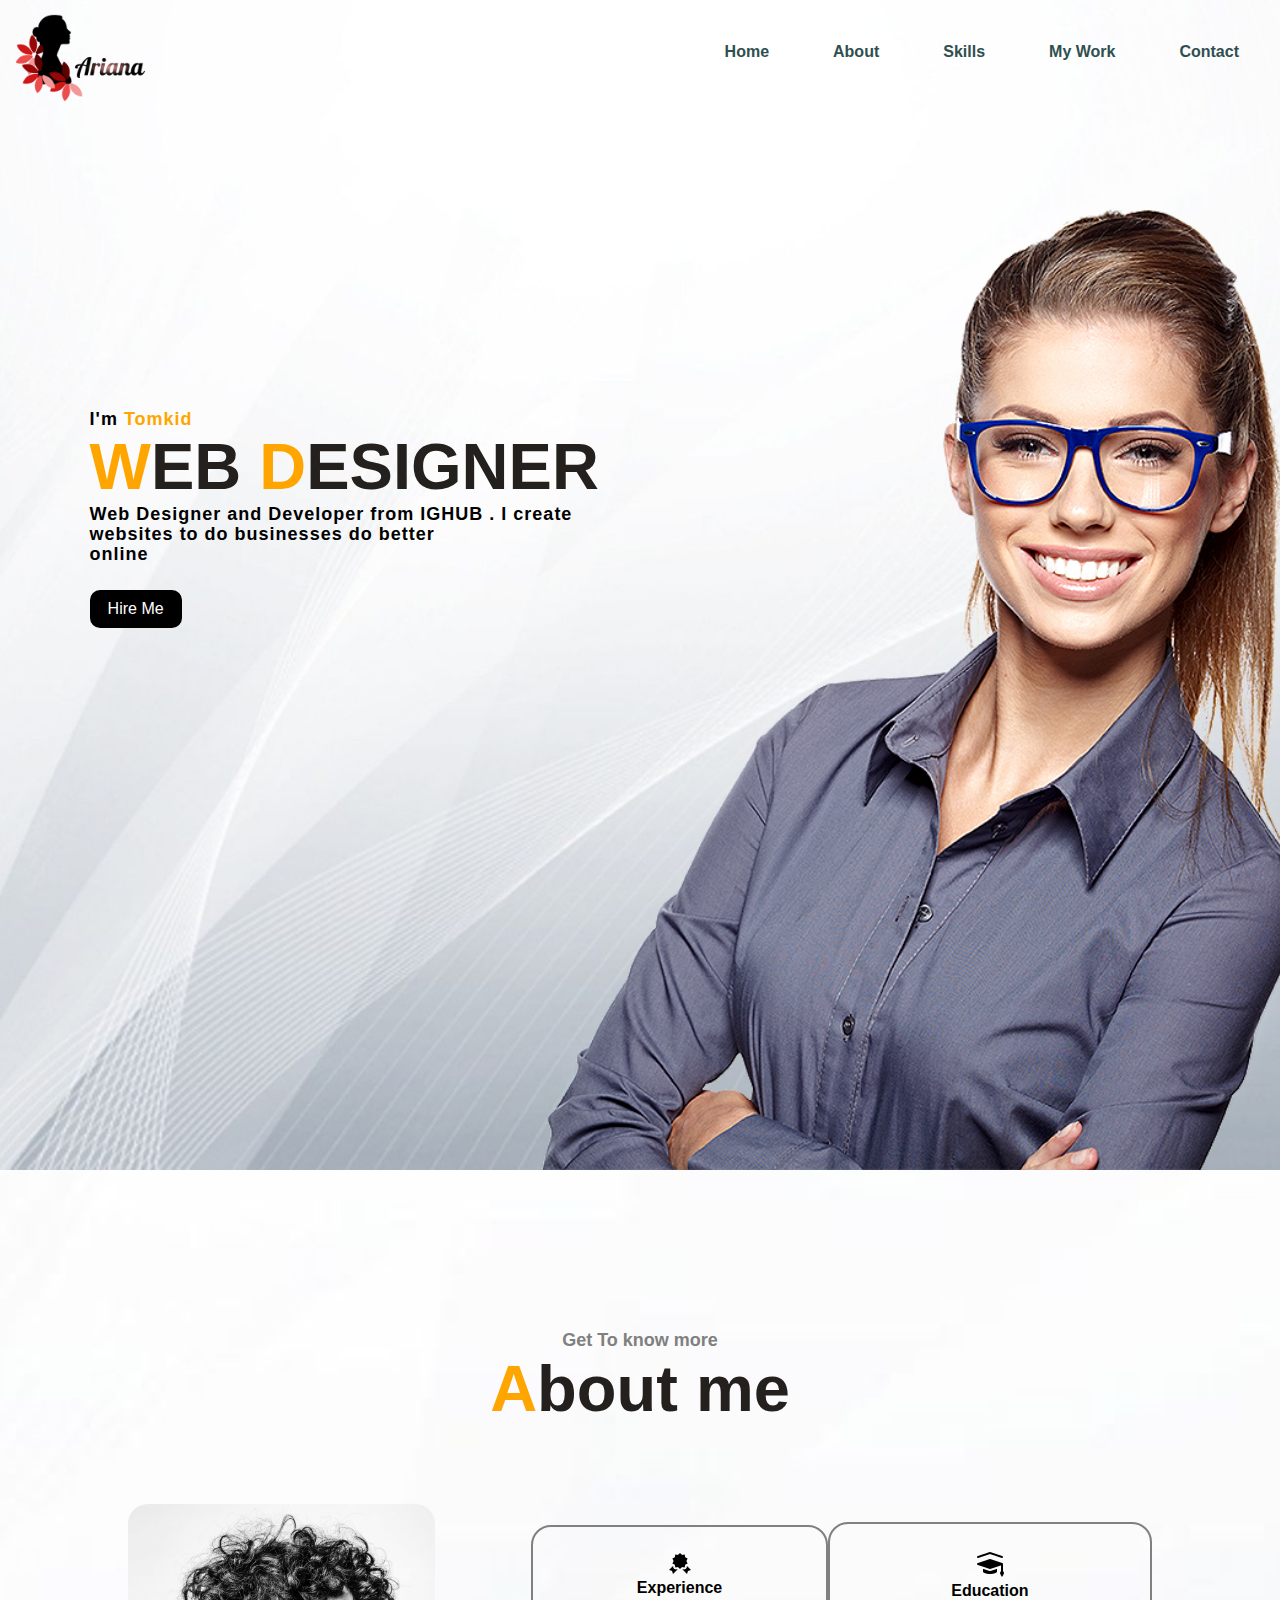
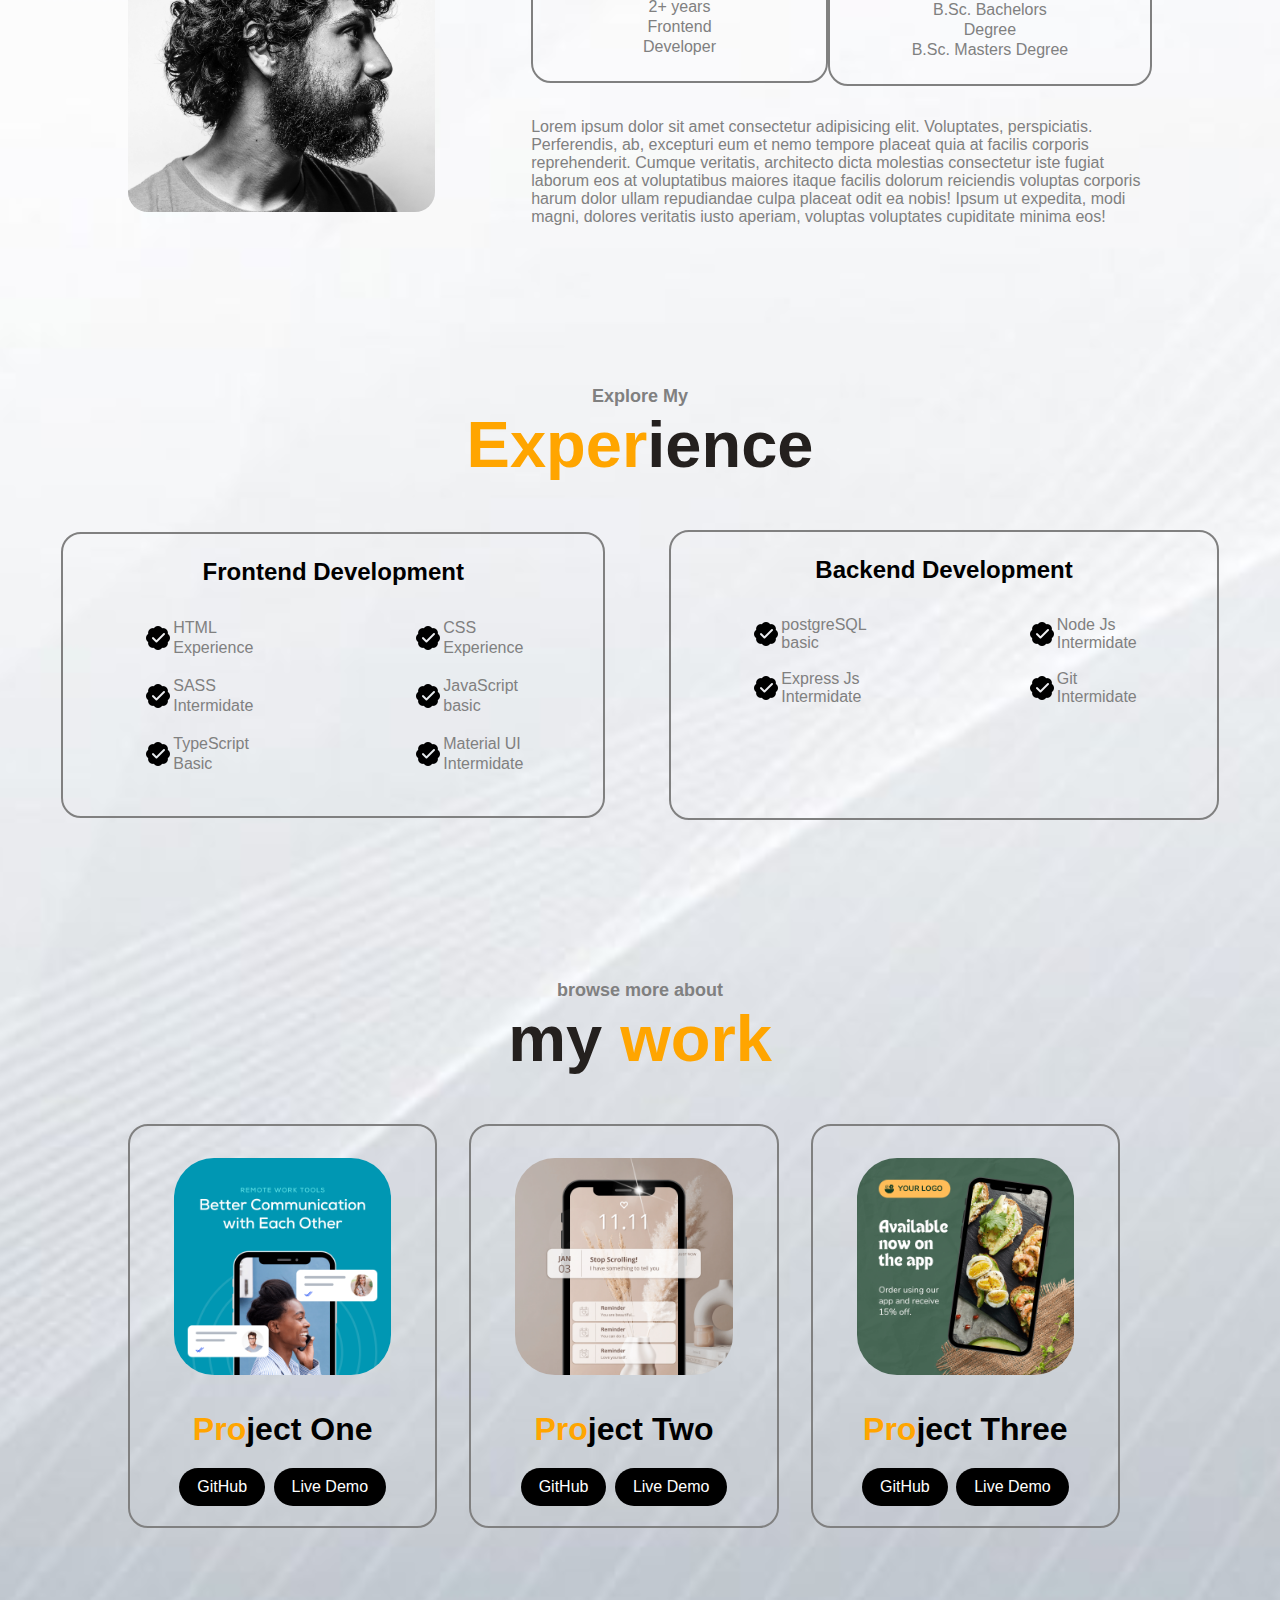
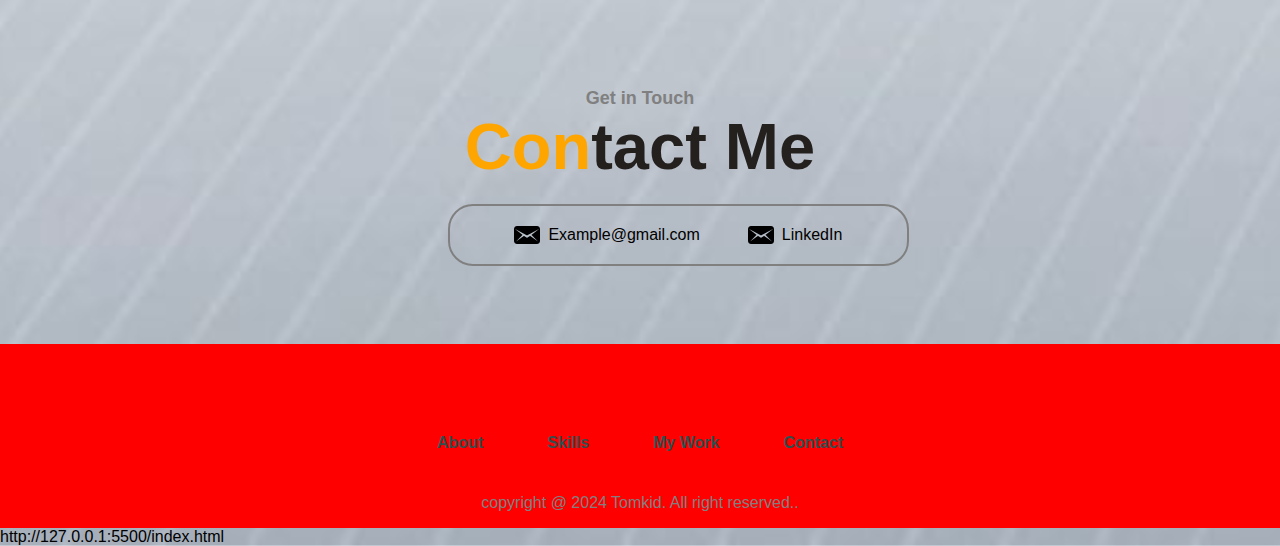
<file: index.html>
<!DOCTYPE html>
<html lang="en">
<head>
    <title>My Portfolio</title>
    <meta name="viewport" content="width=device-width,initial-scale=1">
    <link rel="stylesheet" href="./style.css">
    
</head>
<body>
    <header>
        <div class="main">
            <div class="navbar">
                <img src="./pic/logo.png" class="logo">
        
                <ul>
                    <li><a href="#">Home</a></li>
                    <li><a href="./about.html">About</a></li>
                    <li><a href="./experience.html">Skills</a></li>
                    <li><a href="/work.html">My Work</a></li>
                    <li><a href="/contact.html">Contact</a></li>
                </ul>
            </div>
        
            <div class="info">
                <h3>I'm <span>Tomkid </span></h3>
                <h1><span>W</span>EB <span>D</span>ESIGNER</h1>
                <h3>Web Designer and Developer from IGHUB . I create <br>websites to do businesses do better <br> online</h3>
                <a href="#">Hire Me</a>
            </div>
            <div class="image">
                <img src="pic/girl.png" class="girl">
            </div>
        
            <div class="icons">
                <a href="#"><ion-icon name="logo-facebook"></ion-icon></a>
                <a href="#"><ion-icon name="logo-instagram"></ion-icon></a>
                <a href="#"><ion-icon name="logo-twitter"></ion-icon></a>
            </div>
        </div>
    </header>

 <main>
    <section class="about">
        <div class="know">
            <h4>Get To know more</h4>
            <h1><span>A</span>bout me</h1>
        </div>
    
        <div class="section-content">
            <img src="./pic/about-pic.png" class="about-img">
    
            <div class="section-details">
                <div class="experience">
                    <div class="exp-box">
                        <img src="./pic/icons8-certificate-24.png">
                        <h4>Experience</h4>
                        <p>2+ years <br> Frontend Developer</p>
                    </div>
                    <div class="exp-box">
                        <img src="./pic/icons8-education-30 (1).png">
                        <h4>Education</h4>
                        <p>B.Sc. Bachelors Degree <br> B.Sc. Masters Degree</p>
                    </div>
                </div>
                <div class="details-text">
                    <p>Lorem ipsum dolor sit amet consectetur adipisicing elit. Voluptates, perspiciatis. Perferendis, ab,
                        excepturi eum et nemo tempore placeat quia at facilis corporis reprehenderit. Cumque veritatis,
                        architecto dicta molestias consectetur iste fugiat laborum eos at voluptatibus maiores itaque
                        facilis dolorum reiciendis voluptas corporis harum dolor ullam repudiandae culpa placeat odit ea
                        nobis! Ipsum ut expedita, modi magni, dolores veritatis iusto aperiam, voluptas voluptates
                        cupiditate minima eos!</p>
                </div>
            </div>
        </div>
    </section>
    
    
    
    <section class="skils">
        <div class="know">
            <h4>Explore My</h4>
            <h1><span>Exper</span>ience</h1>
        </div>
    
        <div class="section-box">
            <div class="exp-box">
                <h2>Frontend Development</h2>
                <div class="break">
                    <div>
                        <p><img src="./pic/icons8-verified-30.png">HTML <br>Experience</p>
                        <br>
                        <p><img src="./pic/icons8-verified-30.png">SASS <br> Intermidate</p>
                        <br>
                        <p><img src="./pic/icons8-verified-30.png">TypeScript <br> Basic</p>
                    </div>
                    <div>
                        <p><img src="./pic/icons8-verified-30.png">CSS <br>Experience</p>
                        <br>
                        <p><img src="./pic/icons8-verified-30.png">JavaScript <br>basic</p>
                        <br>
                        <p><img src="./pic/icons8-verified-30.png">Material UI <br>Intermidate</p>
                        <br>
                    </div>
                </div>
            </div>
    
            <div>
                <div class="exp-box1">
                    <div class="box1-details">
                        <h2>Backend Development</h2>
                        <div class="break">
                            <div>
                                <p><img src="./pic/icons8-verified-30.png">postgreSQL <br>basic</p>
                                <br>
                                <p><img src="./pic/icons8-verified-30.png">Express Js <br> Intermidate</p>
                            </div>
                            <div>
                                <p><img src="./pic/icons8-verified-30.png">Node Js <br>Intermidate</p>
                                <br>
                                <p><img src="./pic/icons8-verified-30.png">Git <br> Intermidate</p>
                            </div>
                        </div>
                    </div>
                </div>
            </div>
        </div>
    </section>
    
    <section class="about">
        <div class="know">
            <h4>browse more about</h4>
            <h1>my <span>work</span></h1>
            <h2></h2>
        </div>
        <div class="project-slide">
            <div class="slide1">
                <div class="slide1-main">
                    <img src="./pic/project-1.png" class="slide-img">
                    <h1><span>Pro</span>ject One</h1>
                    <a href="#">GitHub</a>
                    <a href="#">Live Demo</a>
                </div>
                <div class="slide1-main">
                    <img src="./pic/project-2.png" class="slide-img">
                    <h1><span>Pro</span>ject Two</h1>
                    <a href="#">GitHub</a>
                    <a href="#">Live Demo</a>
                </div>
                <div class="slide1-main">
                    <img src="./pic/project-3.png" class="slide-img">
                    <h1><span>Pro</span>ject Three</h1>
                    <a href="#">GitHub</a>
                    <a href="#">Live Demo</a>
                </div>
            </div>
        </div>
    </section>
    
    <section class="about">
        <div class="know">
            <h4>Get in Touch</h4>
            <h1><span>Con</span>tact Me</h1>
            <h2></h2>
        </div>
    
        <div class="contact-email">
            <div class="email-content">
                <div class="content-text">
                    <p><img src="pic/icons8-email-26.png" alt=""> Example@gmail.com</p>
                </div>
                <div class="content-text">
                    <p><img src="./pic/icons8-email-26.png">LinkedIn</p>
                </div>
            </div>
        </div>
    </section>
 </main>

 <footer>
   <div class="footer">
        <ul>
            <li><a href="#">About</a></li>
            <li><a href="#">Skills</a></li>
            <li><a href="#">My Work</a></li>
            <li><a href="#">Contact</a></li>
         </ul>
            
         <p>copyright @ 2024 Tomkid. All right reserved..</p>
    </div>
</footer>
</body>
</html>http://127.0.0.1:5500/index.html
</file>
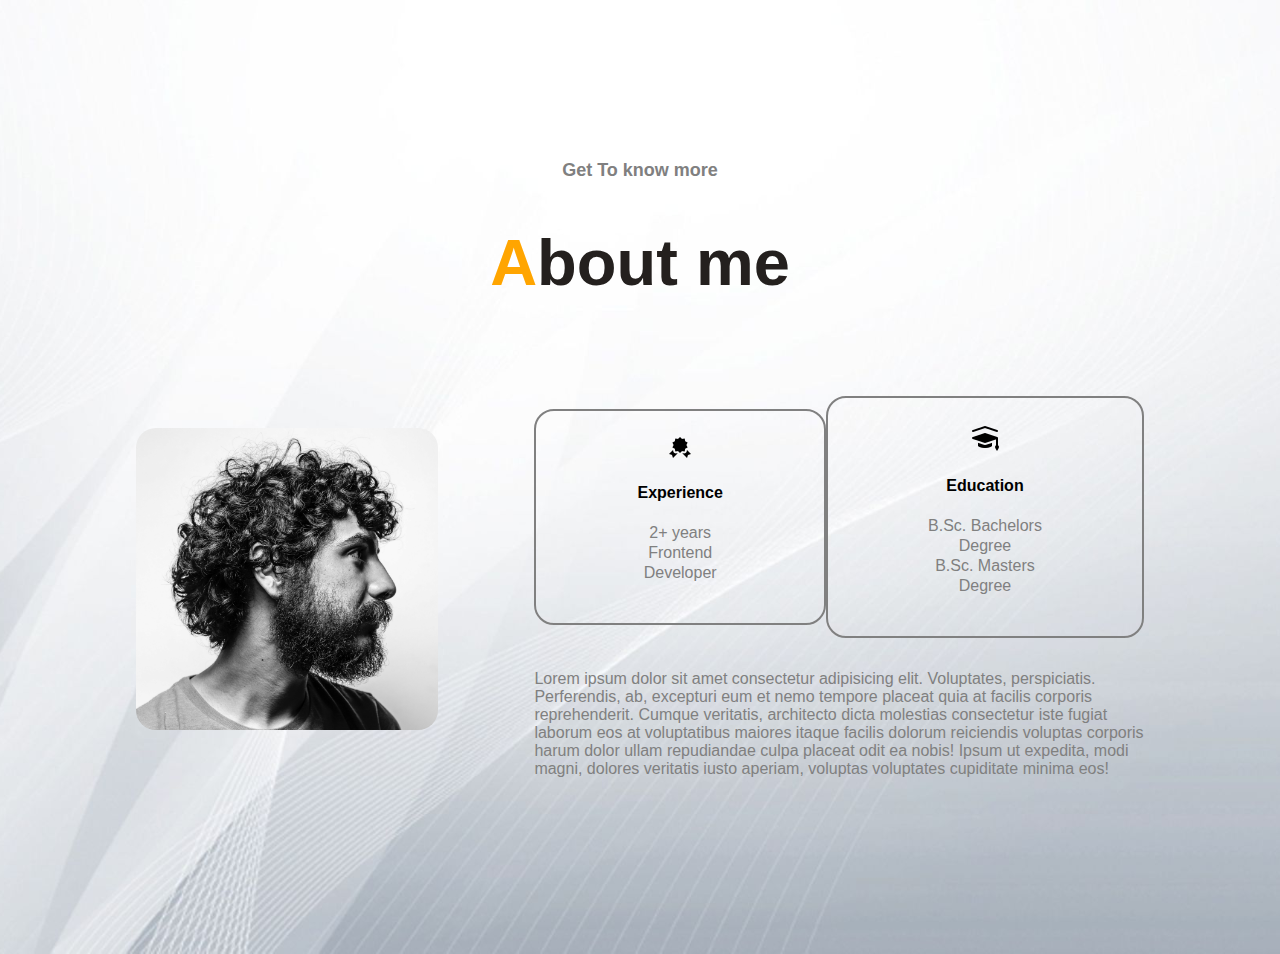
<file: about.html>
<!DOCTYPE html>
<html lang="en">
<head>
  <meta charset="UTF-8">
  <meta name="viewport" content="width=device-width, initial-scale=1.0">
  <title>About Me</title>
  <link rel="stylesheet" href="./about.css">
</head>
<body>
  <section class="about">
    <div class="know">
      <h4>Get To know more</h4>
      <h1><span>A</span>bout me</h1>
    </div>

    <div class="section-content">
      <img src="./pic/about-pic.png" class="about-img">

      <div class="section-details">
        <div class="experience">
          <div class="exp-box">
            <img src="./pic/icons8-certificate-24.png">
            <h4>Experience</h4>
            <p>2+ years <br> Frontend Developer</p>
          </div>
          <div class="exp-box">
            <img src="./pic/icons8-education-30 (1).png">
            <h4>Education</h4>
            <p>B.Sc. Bachelors Degree <br> B.Sc. Masters Degree</p>
          </div>
        </div>
        <div class="details-text">
          <p>Lorem ipsum dolor sit amet consectetur adipisicing elit. Voluptates, perspiciatis. Perferendis, ab,
            excepturi eum et nemo tempore placeat quia at facilis corporis reprehenderit. Cumque veritatis,
            architecto dicta molestias consectetur iste fugiat laborum eos at voluptatibus maiores itaque
            facilis dolorum reiciendis voluptas corporis harum dolor ullam repudiandae culpa placeat odit ea
            nobis! Ipsum ut expedita, modi magni, dolores veritatis iusto aperiam, voluptas voluptates
            cupiditate minima eos!</p>
        </div>
      </div>
    </div>
  </section>
</body>
</html>
</file>
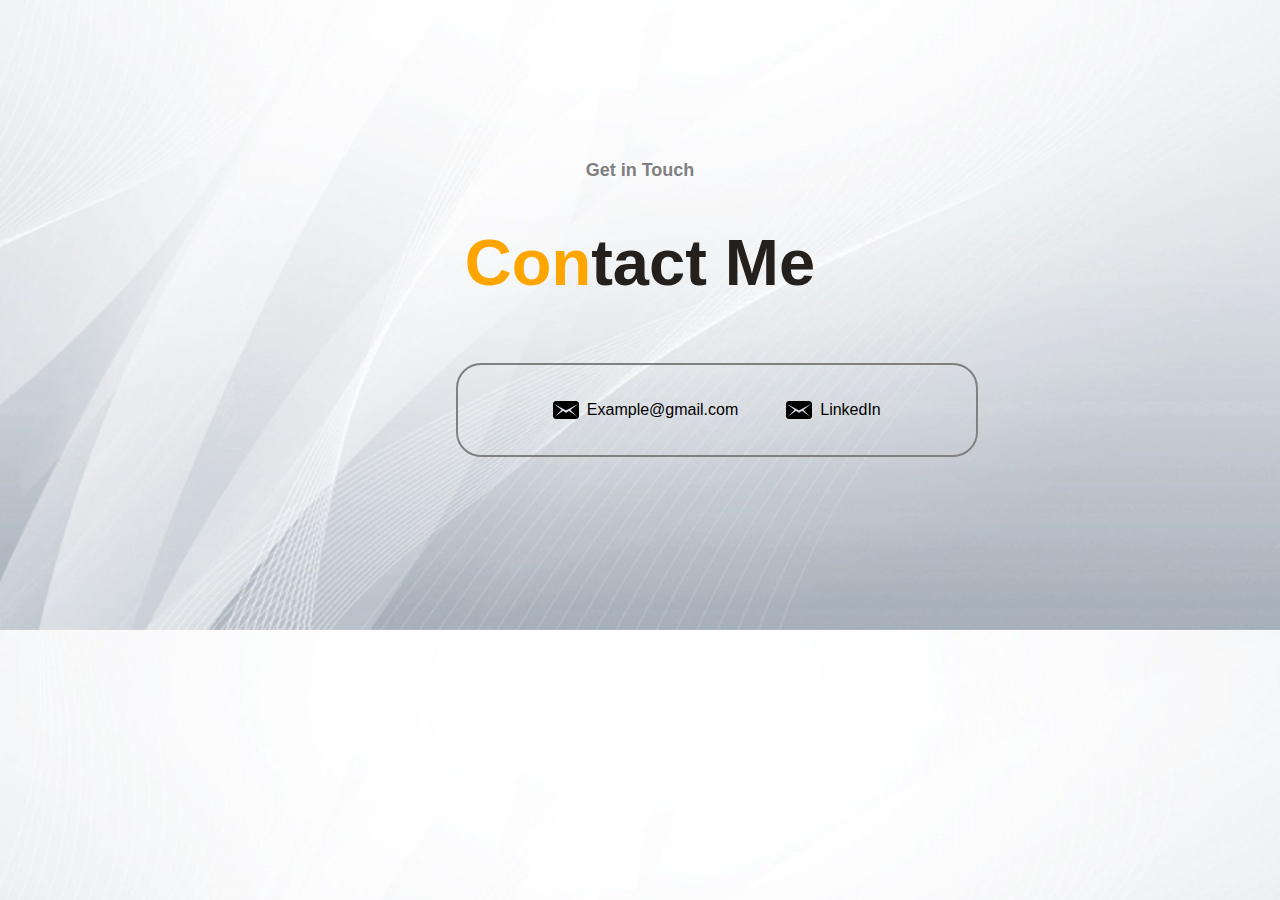
<file: contact.html>
<!DOCTYPE html>
<html lang="en">
<head>
  <meta charset="UTF-8">
  <meta name="viewport" content="width=
  , initial-scale=1.0">
  <title>contact</title>
  <link rel="stylesheet" href="./contact.css">
</head>
<body>
<section class="about">
  <div class="know">
    <h4>Get in Touch</h4>
    <h1><span>Con</span>tact Me</h1>
    <h2></h2>
  </div>

  <div class="contact-email">
    <div class="email-content">
      <div class="content-text">
        <p><img src="pic/icons8-email-26.png" alt=""> Example@gmail.com</p>
      </div>
      <div class="content-text">
        <p><img src="./pic/icons8-email-26.png">LinkedIn</p>
      </div>
    </div>
  </div>
  
</body>
</html>
</file>
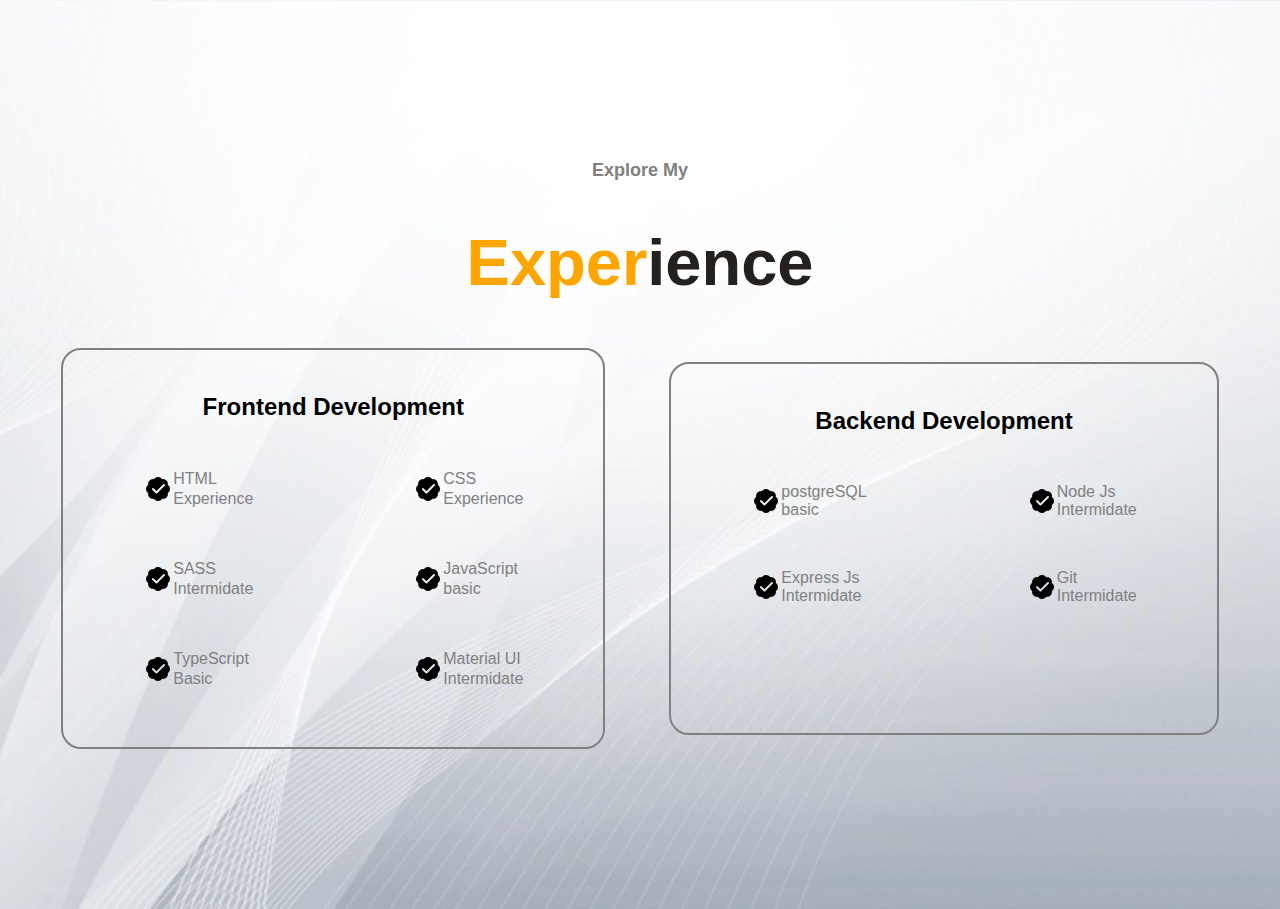
<file: experience.html>
<!DOCTYPE html>
<html lang="en">
<head>
  <meta charset="UTF-8">
  <meta name="viewport" content="width=device-width, initial-scale=1.0">
  <title>Experience</title>
  <link rel="stylesheet" href="./experience.css">
</head>
<body>
  
  <section class="skils">
    <div class="know">
      <h4>Explore My</h4>
      <h1><span>Exper</span>ience</h1>
    </div>
  
    <div class="section-box">
      <div class="exp-box">
        <h2>Frontend Development</h2>
        <div class="break">
          <div>
            <p><img src="./pic/icons8-verified-30.png">HTML <br>Experience</p>
            <br>
            <p><img src="./pic/icons8-verified-30.png">SASS <br> Intermidate</p>
            <br>
            <p><img src="./pic/icons8-verified-30.png">TypeScript <br> Basic</p>
          </div>
          <div>
            <p><img src="./pic/icons8-verified-30.png">CSS <br>Experience</p>
            <br>
            <p><img src="./pic/icons8-verified-30.png">JavaScript <br>basic</p>
            <br>
            <p><img src="./pic/icons8-verified-30.png">Material UI <br>Intermidate</p>
            <br>
          </div>
        </div>
      </div>
  
      <div>
        <div class="exp-box1">
          <div class="box1-details">
            <h2>Backend Development</h2>
            <div class="break">
              <div>
                <p><img src="./pic/icons8-verified-30.png">postgreSQL <br>basic</p>
                <br>
                <p><img src="./pic/icons8-verified-30.png">Express Js <br> Intermidate</p>
              </div>
              <div>
                <p><img src="./pic/icons8-verified-30.png">Node Js <br>Intermidate</p>
                <br>
                <p><img src="./pic/icons8-verified-30.png">Git <br> Intermidate</p>
              </div>
            </div>
          </div>
        </div>
      </div>
    </div>
  </section>

</body>
</html>
</file>
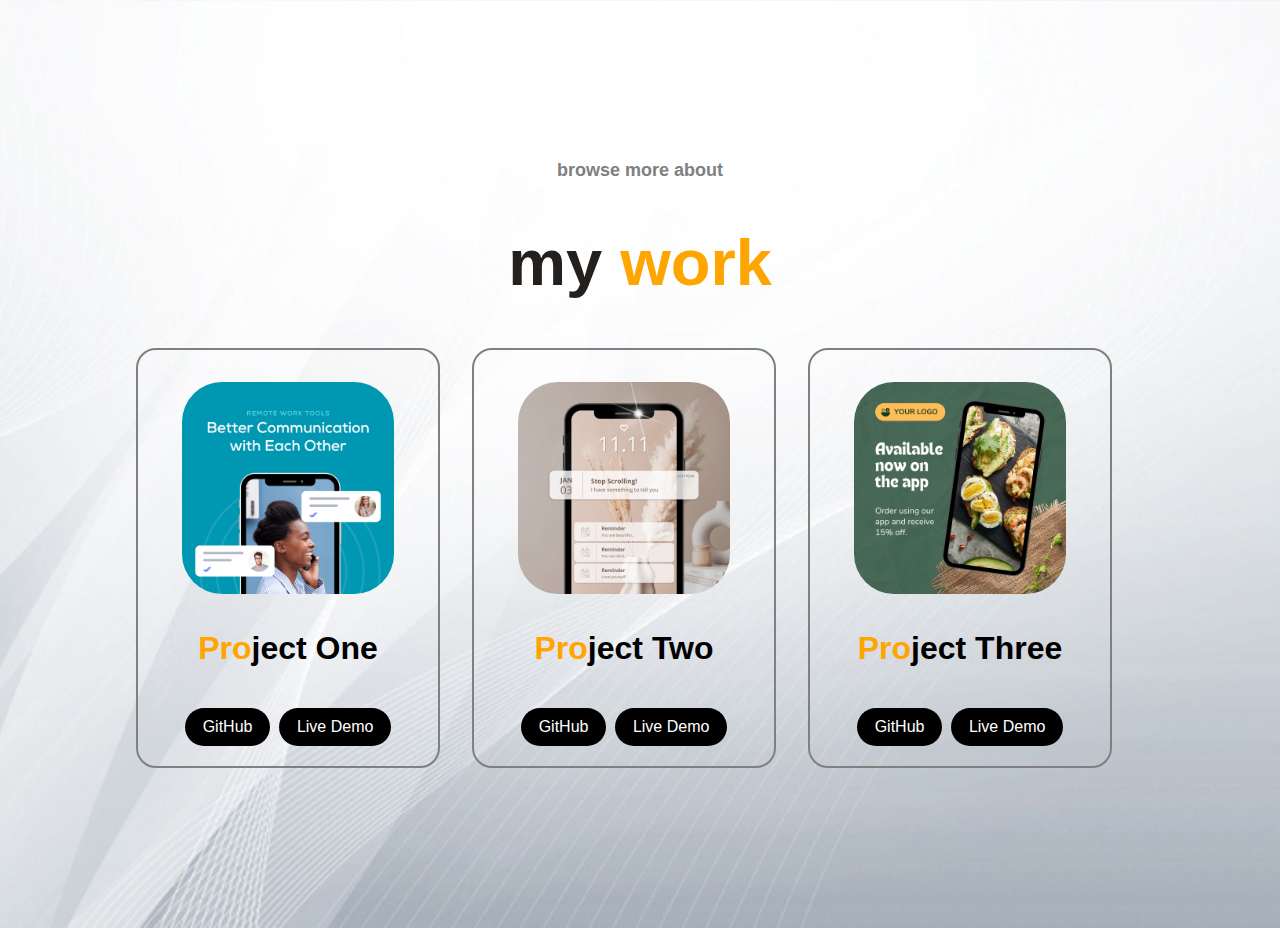
<file: work.html>
<!DOCTYPE html>
<html lang="en">
<head>
  <meta charset="UTF-8">
  <meta name="viewport" content="width=device-width, initial-scale=1.0">
  <title>work</title>
  <link rel="stylesheet" href="work.css">
</head>
<body>
  
  <section class="about">
    <div class="know">
      <h4>browse more about</h4>
      <h1>my <span>work</span></h1>
      <h2></h2>
    </div>
    <div class="project-slide">
      <div class="slide1">
        <div class="slide1-main">
          <img src="./pic/project-1.png" class="slide-img">
          <h1><span>Pro</span>ject One</h1>
          <a href="#">GitHub</a>
          <a href="#">Live Demo</a>
        </div>
        <div class="slide1-main">
          <img src="./pic/project-2.png" class="slide-img">
          <h1><span>Pro</span>ject Two</h1>
          <a href="#">GitHub</a>
          <a href="#">Live Demo</a>
        </div>
        <div class="slide1-main">
          <img src="./pic/project-3.png" class="slide-img">
          <h1><span>Pro</span>ject Three</h1>
          <a href="#">GitHub</a>
          <a href="#">Live Demo</a>
        </div>
      </div>
    </div>
  </section>

</body>
</html>
</file>
<file: style.css>
* {
    margin: 0;
    padding: 0;
    box-sizing: border-box;
}
html{
    scroll-behavior: smooth;
}
body {
    /* width: 100%; */
    background: url(./pic/bg.jpg);
    background-position: center;
    background-size: cover;
    font-family: sans-serif;
}
span {
    color: orange;
}
footer{
    background-color: red;
    color: white;
    padding-top: 5rem;
    padding-bottom: 1rem;
}
.main {
    width: 100%;
    height: 130vh;
    position: relative;
    background: url(./pic/bg.jpg);
    background-position: center;
    background-size: cover;
}
.navbar {
    width: 100%;
    display: flex;
    margin: auto;
    align-items: center;
    justify-content: space-between;
    padding: 15px 25px;
}
.navbar .logo {
    width: 160px;
    cursor: pointer;
    margin-top: -3%;
    margin-left: -2%;
}
.navbar ul {
    display: flex;
    gap: 2em;
    list-style: none;
    margin-top: -4%;

    li {
        padding: 10px 16px;
    }
    li a{
        color: darkslategray;
        font-weight: bold;
        font-size: 16px;
        margin-top: -3%;
        text-decoration: none; 
        transition: all 0.3s ease;
    }
    li a:hover {
        color: rgb(230, 104, 59);
    }
}
.info {
    margin: 20% 0 0 7%;

    h1 {
        font-size: 65px;
        color: rgb(36, 32, 30);
    }
    h3 {
        font-size: 18px;
        line-height: 20px;
        letter-spacing: 1px;
    }
    a{
        color: #fff;
        text-decoration: none;
        background: #000;
        margin: 26px 0;
        padding: 10px 18px;
        border-radius: 10px;
        display: inline-block;
        transition:  .4s ease;
    }
    a:hover {
        background: blue;
    }
}

.image {
    width: 30%;
    height: 60%;
    position: absolute;
    right: 100px;
    bottom: 0;
}
.image img {
    position: absolute;
    height: 140%;
    left: 40%;
    transform: translate(-55%);
    bottom: 0;
    transition: left 2s ease;

}
.image img:hover {
    left: 55%;
}
.about, .skils {
    margin: 10em 8em;
}
.know {
    text-align: center;
}
.know h1 {
    font-size: 65px;
    color: rgb(36, 32, 30);
}
.know h4 {
    font-size: 18px;
    color: grey;
}
.section-content {
    margin-top: 4em;
    display: flex;
    align-items: center;
    justify-content: center;
    gap: 6em;
}
.experience {
    display: flex;
    justify-content: space-between;
    align-items: center;
    
}
.exp-box {
    border: 2px solid grey;
    padding: 1.5em 5em;
    border-radius: 20px;
    text-align: center;
    margin: 0;
    
    p {
        color: grey;
        line-height: 20px;
    }
}
.about-img {
    height: 140%;
    width: 30%;
    border-radius: 20px;
}
.section-details {
    margin-top: 2em;
}
.details-text {
    margin-top: 2em;

    p {
        color: grey;
    }
}
.section-box {
    display: flex;
    align-items: center;
    justify-content: center;
    gap: 4em;
    margin-top: 3em;
}

.break {
    display: flex;
    gap: 10em;
    margin-top: 2em;
    p {
        color: grey;
        text-align: left;
        display: flex;
        align-items: center;
    }
}
.exp-box1 {
    border: 2px solid grey;
    padding: 1.5em 5em 7em;
    border-radius: 20px;
    text-align: center;
    
}
.slide1 {
    display: flex;
    align-items: center;
    justify-content: space-between;
}
.project-slide {
    margin-top: 3em;
}
.slide-img {
    width: 90%;
    height: 70%;
    border-radius: 40px;
    
}
.slide1-main {
    text-align: center;
    border: 2px solid grey;
    padding: 2em 2em 0em;
    border-radius: 20px;
    margin-right: 2em;

    h1{
        margin-top: 1em;
    }

    a {
        color: #fff;
        text-decoration: none;
        background: #000;
        margin: 20px 2px;
        padding: 10px 18px;
        border-radius: 20px;
        display: inline-block;
        transition: .4s ease;
        
    }

    a:hover {
        background: blue;
    }

}
.contact-email {
    border-radius: 20px;
    width: 45%; 
    height: 10%;
    /* margin-left: 20em; */
    position: relative;
}
.email-content {
    display: flex;
    align-items: center;
    justify-content: center;
    width: 100%;
    gap: 3em;
    padding: 1em 2em ;
    margin: 0;
    border: 2px solid grey;
    border-radius: 25px;
    position: absolute;
    top: 20px;
    left: 20em;
}
.content-text p {
    display: flex;
    justify-content: center;
    align-items: center;
    text-align: center;
    gap: .5em;
}
.footer {
    gap: 2em;
    margin-top: 0em;

    ul {
        display: flex;
        justify-content: center;
        align-items: center;
        gap: 2em;
        list-style: none;
    }
     li {
            padding: 10px 16px;
        }
    
    li a {
            color: darkslategray;
            font-weight: bold;
            font-size: 16px;
            margin-top: -3%;
            text-decoration: none;
            transition: all 0.5s ease;
        }
    
    li a:hover {
            color: rgb(230, 104, 59);
        }

    p {
        text-align: center;
        color: grey;
        margin-top: 2em;
        margin-bottom: 0em;
    }
}
</file>
<file: about.css>
body {
  /* width: 100%; */
  background: url(./pic/bg.jpg);
  background-position: center;
  background-size: cover;
  font-family: sans-serif;
}

span {
  color: orange;
}
.about,
.skils {
  margin: 10em 8em;
}

.know {
  text-align: center;
}

.know h1 {
  font-size: 65px;
  color: rgb(36, 32, 30);
}

.know h4 {
  font-size: 18px;
  color: grey;
}

.section-content {
  margin-top: 4em;
  display: flex;
  align-items: center;
  justify-content: center;
  gap: 6em;
}

.experience {
  display: flex;
  justify-content: space-between;
  align-items: center;

}
.exp-box {
  border: 2px solid grey;
  padding: 1.5em 5em;
  border-radius: 20px;
  text-align: center;
  margin: 0;

  p {
    color: grey;
    line-height: 20px;
  }
}

.about-img {
  height: 140%;
  width: 30%;
  border-radius: 20px;
}

.section-details {
  margin-top: 2em;
}

.details-text {
  margin-top: 2em;

  p {
    color: grey;
  }
}
</file>
<file: contact.css>
body {
  /* width: 100%; */
  background: url(./pic/bg.jpg);
  background-position: center;
  background-size: cover;
  font-family: sans-serif;
}

span {
  color: orange;
}
.about,
.skils {
  margin: 10em 8em;
}

.know {
  text-align: center;
}

.know h1 {
  font-size: 65px;
  color: rgb(36, 32, 30);
}

.know h4 {
  font-size: 18px;
  color: grey;
}

.section-content {
  margin-top: 4em;
  display: flex;
  align-items: center;
  justify-content: center;
  gap: 6em;
}

.experience {
  display: flex;
  justify-content: space-between;
  align-items: center;

}

.exp-box {
  border: 2px solid grey;
  padding: 1.5em 5em;
  border-radius: 20px;
  text-align: center;
  margin: 0;

  p {
    color: grey;
    line-height: 20px;
  }
}

.about-img {
  height: 140%;
  width: 30%;
  border-radius: 20px;
}

.section-details {
  margin-top: 2em;
}

.details-text {
  margin-top: 2em;

  p {
    color: grey;
  }
}

.section-box {
  display: flex;
  align-items: center;
  justify-content: center;
  gap: 4em;
  margin-top: 3em;
}

.break {
  display: flex;
  gap: 10em;
  margin-top: 2em;

  p {
    color: grey;
    text-align: left;
    display: flex;
    align-items: center;
  }
}

.exp-box1 {
  border: 2px solid grey;
  padding: 1.5em 5em 7em;
  border-radius: 20px;
  text-align: center;

}

.slide1 {
  display: flex;
  align-items: center;
  justify-content: space-between;
}

.project-slide {
  margin-top: 3em;
}

.slide-img {
  width: 90%;
  height: 70%;
  border-radius: 40px;

}

.slide1-main {
  text-align: center;
  border: 2px solid grey;
  padding: 2em 2em 0em;
  border-radius: 20px;
  margin-right: 2em;

  h1 {
    margin-top: 1em;
  }

  a {
    color: #fff;
    text-decoration: none;
    background: #000;
    margin: 20px 2px;
    padding: 10px 18px;
    border-radius: 20px;
    display: inline-block;
    transition: .4s ease;

  }

  a:hover {
    background: blue;
  }

}
.contact-email {
  border-radius: 20px;
  width: 45%;
  height: 10%;
  /* margin-left: 20em; */
  position: relative;
}

.email-content {
  display: flex;
  align-items: center;
  justify-content: center;
  width: 100%;
  gap: 3em;
  padding: 1em 2em;
  margin: 0;
  border: 2px solid grey;
  border-radius: 25px;
  position: absolute;
  top: 20px;
  left: 20em;
}

.content-text p {
  display: flex;
  justify-content: center;
  align-items: center;
  text-align: center;
  gap: .5em;
}
</file>
<file: experience.css>
body {
  /* width: 100%; */
  background: url(./pic/bg.jpg);
  background-position: center;
  background-size: cover;
  font-family: sans-serif;
}

span {
  color: orange;
}
.about,
.skils {
  margin: 10em 8em;
}

.know {
  text-align: center;
}

.know h1 {
  font-size: 65px;
  color: rgb(36, 32, 30);
}

.know h4 {
  font-size: 18px;
  color: grey;
}

.section-content {
  margin-top: 4em;
  display: flex;
  align-items: center;
  justify-content: center;
  gap: 6em;
}

.experience {
  display: flex;
  justify-content: space-between;
  align-items: center;

}

.exp-box {
  border: 2px solid grey;
  padding: 1.5em 5em;
  border-radius: 20px;
  text-align: center;
  margin: 0;

  p {
    color: grey;
    line-height: 20px;
  }
}

.about-img {
  height: 140%;
  width: 30%;
  border-radius: 20px;
}

.section-details {
  margin-top: 2em;
}

.details-text {
  margin-top: 2em;

  p {
    color: grey;
  }
}

.section-box {
  display: flex;
  align-items: center;
  justify-content: center;
  gap: 4em;
  margin-top: 3em;
}

.break {
  display: flex;
  gap: 10em;
  margin-top: 2em;

  p {
    color: grey;
    text-align: left;
    display: flex;
    align-items: center;
  }
}

.exp-box1 {
  border: 2px solid grey;
  padding: 1.5em 5em 7em;
  border-radius: 20px;
  text-align: center;

}

.slide1 {
  display: flex;
  align-items: center;
  justify-content: space-between;
}

.project-slide {
  margin-top: 3em;
}

.slide-img {
  width: 90%;
  height: 70%;
  border-radius: 40px;

}

.slide1-main {
  text-align: center;
  border: 2px solid grey;
  padding: 2em 2em 0em;
  border-radius: 20px;
  margin-right: 2em;

  h1 {
    margin-top: 1em;
  }

  a {
    color: #fff;
    text-decoration: none;
    background: #000;
    margin: 20px 2px;
    padding: 10px 18px;
    border-radius: 20px;
    display: inline-block;
    transition: .4s ease;

  }

  a:hover {
    background: blue;
  }

}
</file>
<file: work.css>
body {
  /* width: 100%; */
  background: url(./pic/bg.jpg);
  background-position: center;
  background-size: cover;
  font-family: sans-serif;
}

span {
  color: orange;
}

.about,
.skils {
  margin: 10em 8em;
}

.know {
  text-align: center;
}

.know h1 {
  font-size: 65px;
  color: rgb(36, 32, 30);
}

.know h4 {
  font-size: 18px;
  color: grey;
}

.section-content {
  margin-top: 4em;
  display: flex;
  align-items: center;
  justify-content: center;
  gap: 6em;
}

.experience {
  display: flex;
  justify-content: space-between;
  align-items: center;

}

.exp-box {
  border: 2px solid grey;
  padding: 1.5em 5em;
  border-radius: 20px;
  text-align: center;
  margin: 0;

  p {
    color: grey;
    line-height: 20px;
  }
}

.about-img {
  height: 140%;
  width: 30%;
  border-radius: 20px;
}

.section-details {
  margin-top: 2em;
}

.details-text {
  margin-top: 2em;

  p {
    color: grey;
  }
}

.section-box {
  display: flex;
  align-items: center;
  justify-content: center;
  gap: 4em;
  margin-top: 3em;
}

.break {
  display: flex;
  gap: 10em;
  margin-top: 2em;

  p {
    color: grey;
    text-align: left;
    display: flex;
    align-items: center;
  }
}

.exp-box1 {
  border: 2px solid grey;
  padding: 1.5em 5em 7em;
  border-radius: 20px;
  text-align: center;

}

.slide1 {
  display: flex;
  align-items: center;
  justify-content: space-between;
}

.project-slide {
  margin-top: 3em;
}

.slide-img {
  width: 90%;
  height: 70%;
  border-radius: 40px;

}

.slide1-main {
  text-align: center;
  border: 2px solid grey;
  padding: 2em 2em 0em;
  border-radius: 20px;
  margin-right: 2em;

  h1 {
    margin-top: 1em;
  }

  a {
    color: #fff;
    text-decoration: none;
    background: #000;
    margin: 20px 2px;
    padding: 10px 18px;
    border-radius: 20px;
    display: inline-block;
    transition: .4s ease;

  }

  a:hover {
    background: blue;
  }

}
</file>
